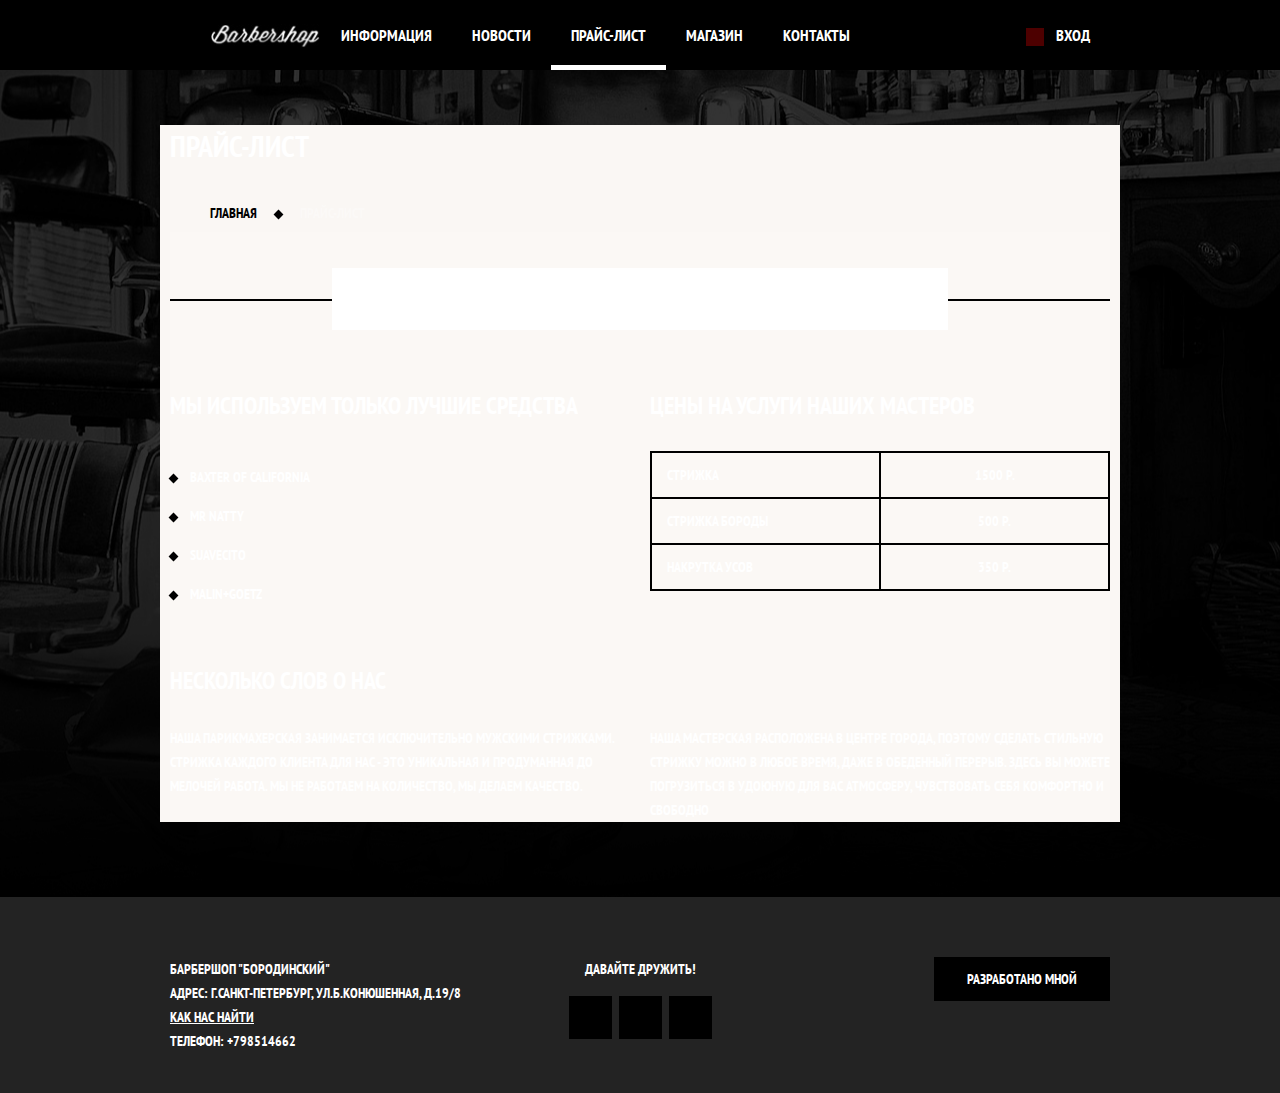
<file: price barber.html>
<!DOCTYPE html>
<html lang="ru">
  <head>
    <meta charset="utf-8">
    <title>Прайс-лист"</title>
    <link href="https://fonts.googleapis.com/css?family=PT+Sans+Narrow:400,700&amp;subset=cyrillic" rel="stylesheet">
    <link rel="stylesheet" href="css/normalize.css">
    <link rel="stylesheet" href="css/style.css">
  <head>
  <body class="inner-page">
    <header class="main-header">
      <div class="container clearfix">
        <nav class="main-navigation">
          <a class="logo-inner" href="index.html">
            <img class="logo-inner" src="img/logo.jpg" width="111" height="24" alt="Барбершоп "Бородинский"">
          </a>
          <ul>
            <li>
              <a href="#">Информация</a>
            </li>
            <li>
              <a href="#">Новости</a>
            </li>
            <li class="active">
              <span>Прайс-лист</span>
            </li>
            <li>
              <a href="shop 2 barber.html">Магазин</a>
            </li>
            <li>
              <a href="#">Контакты</a>
            </li>
        </nav>
        <div class="user-block">
          <a class="login" href="#">Вход</a>
        </div>
      </div>
    </header>
    <main class="inner-container">
      <div class="inner-page-title">
        <h1>Прайс-лист</h1>
        <ul class="breadcrumbs">
          <li>
            <a href="index.html">Главная</a>
          </li>
          <li class="current">Прайс-лист</li>
        </ul>
      </div>
      <div class="inner-content clearfix">
        <div class="big-heading">
          <h2>Истинно мужская классика</h2>
        </div>
        <div class="inner-columns clearfix">
          <div class="inner-column-left">
            <h2>Мы используем только лучшие средства</h2>
            <ul class="custom-list-1 inner-column-left clearfix">
              <li>Baxter of California</li>
              <li>Mr Natty</li>
              <li>Suavecito</li>
              <li>Malin+Goetz</li>
            </ul>
          </div>
          <div class="inner-column-right">
            <h2>Цены на услуги наших мастеров</h2>
            <table class="prices-table inner-column-right clearfix">
              <tr>
                <td>Стрижка</td>
                <td>1500 р.</td>
              </tr>
              <tr>
                <td>Стрижка бороды</td>
                <td>500 р.</td>
              </tr>
              <tr>
                <td>Накрутка усов</td>
                <td>350 р.</td>
              </tr>
            </table>
          </div>
        </div>
      <div class="inner-columns">
        <h2>Несколько слов о нас</h2>
        <div class="inner-column-left clearfix">
          <p>Наша парикмахерская занимается исключительно мужскими стрижками. Стрижка каждого клиента для нас - это уникальная и продуманная до мелочей работа. Мы не работаем на количество, мы делаем качество.</p>
        </div>
        <div class="inner-column-right clearfix">
          <p>Наша мастерская расположена в центре города, поэтому сделать стильную стрижку можно в любое время, даже в обеденный перерыв. Здесь вы можете погрузиться в удоюную для вас атмосферу, чувствовать себя комфортно и свободно</p>
        </div>
      </div>
    </main>
    <footer class="main-footer">
      <div class="container clearfix">
        <section class="footer-contacts">
          Барбершоп "Бородинский"<br>
          Адрес: г.Санкт-Петербург, ул.Б.Конюшенная, д.19/8<br>
          <a href="#">Как нас найти</a><br>
          Телефон: +798514662
        </section>
        <section class="footer-social">
          <p>Давайте дружить!</p>
          <a class="social-btn social-btn-vk" href="#">В Контакте</a>
          <a class="social-btn social-btn-fb" href="#">Фейсбук</a>
          <a class="social-btn social-btn-inst" href="#">Инстаграм</a>
        </section>
        <section class="footer-copyright">
          <a class="btn" href="#">Разработано Мной</a>
        </section>
      </div>
    </footer>
  </body>
</html>
</file>
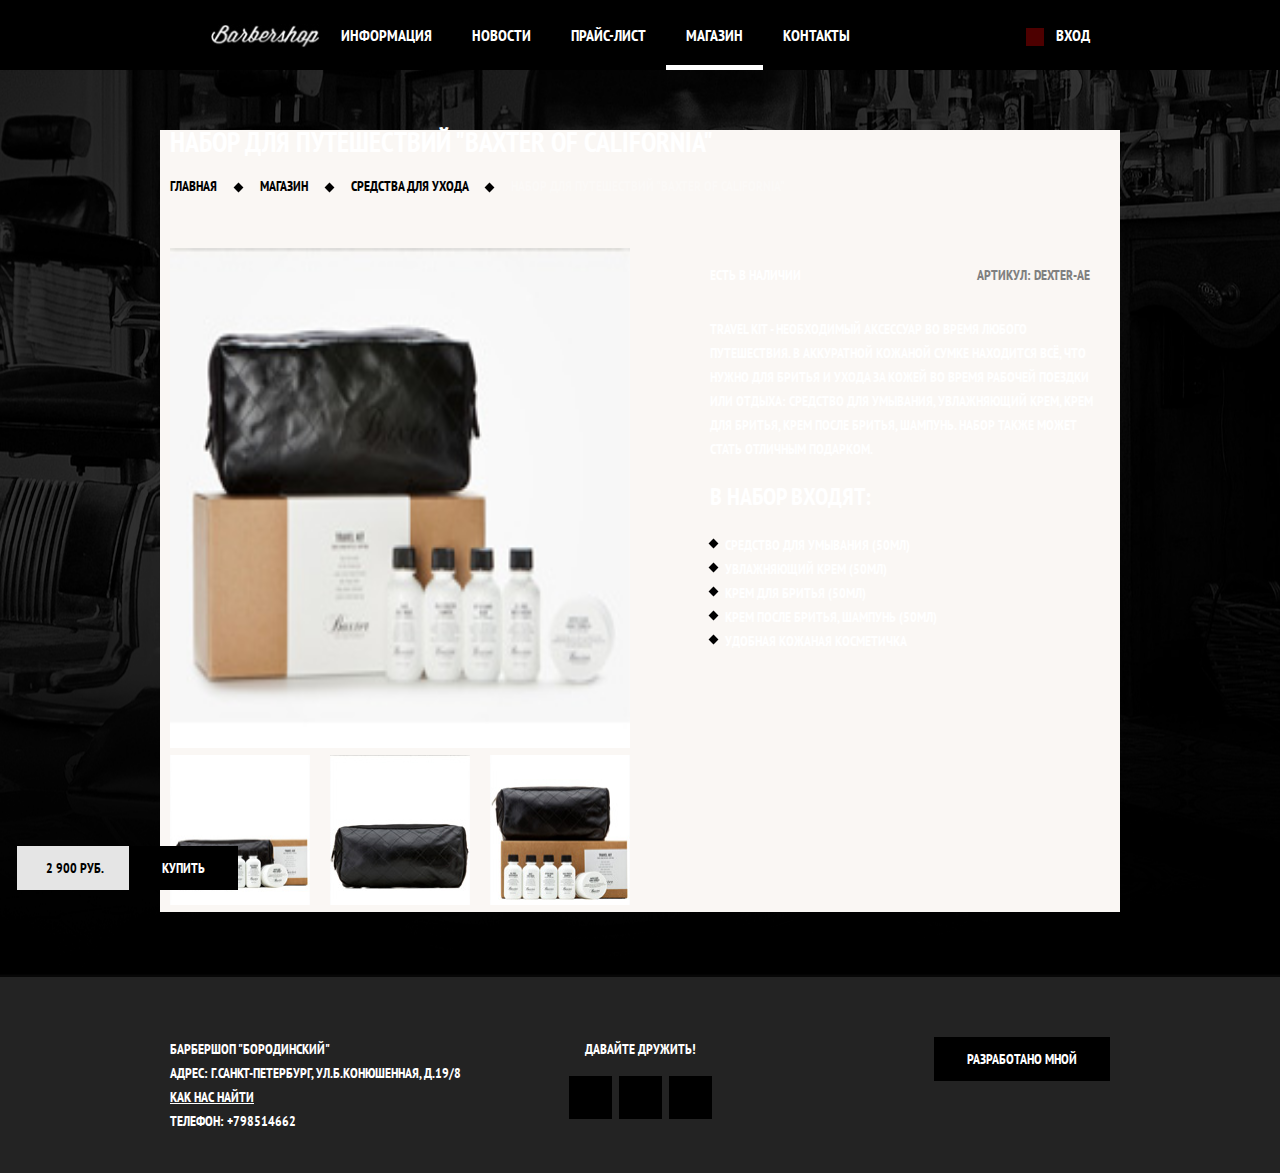
<file: shop 2 barber.html>
<!DOCTYPE html>
<html lang="ru">
  <head>
    <meta charset="utf-8">
    <title>Магазин</title>
    <link href="https://fonts.googleapis.com/css?family=PT+Sans+Narrow:400,700&amp;subset=cyrillic" rel="stylesheet">
    <link rel="stylesheet" href="css/normalize.css">
    <link rel="stylesheet" href="css/style.css">
  <head>
  <body>
    <header class="main-header">
      <div class="container clearfix">
        <nav class="main-navigation">
          <a class="logo-inner" href="index.html">
            <img class="logo-inner" src="img/logo.jpg" width="111" height="24" alt="Барбершоп "Бородинский"">
          </a>
          <ul>
            <li>
              <a href="#">Информация</a>
            </li>
            <li>
              <a href="#">Новости</a>
            </li>
            <li>
              <a href="price barber.html">Прайс-лист</a>
            </li>
            <li class="active">
              <span>Магазин</span>
            </li>
            <li>
              <a href="#">Контакты</a>
            </li>
        </nav>
        <div class="user-block">
          <a class="login" href="#">Вход</a>
        </div>
      </div>
    </header>
    <main class="inner-container clearfix">
      <h1 class="page-title">Набор для путешествий "Baxter of California"</h1>
      <div class="breadcrumbs">
        <ul>
          <li>
            <a href="index.html">Главная</a>
          </li>
          <li>
            <a href="#">Магазин</a>
          </li>
          <li>
            <a href="shop barber.html">Средства для ухода</a>
          </li>
          <li class="current">Набор для путешествий "Baxter of California"</li>
        </ul>
      </div>
      <div class="gallery-production clearfix">
        <div class="gallery-production-main clearfix">
          <img src="img/item1.jpg" width="460" height="500" alt="Увеличенное фото товара">
        </div>
        <div class="gallery-production-small clearfix">
          <div class="gallery-production-small-photo">
            <img src="img/item2.jpg" width="140" height="150" alt="Уменьшенное фото товара">
          </div>
          <div class="gallery-production-small-photo">
            <img src="img/item3.jpg" width="140" height="150" alt="Уменьшенное фото товара">
          </div>
          <div class="gallery-production-small-photo">
            <img src="img/item4.jpg" width="140" height="150" alt="Уменьшенное фото товара">
          </div>
        </div>
      </div>
      <div class="description clearfix">
        <div class="description-title clearfix">
          <span class="availability">Есть в наличии</span>
          <span class="article">Артикул: Dexter-AE</span>
        </div>
        <p class="description-product">Travel Kit - необходимый аксессуар во время любого путешествия. В аккуратной кожаной сумке находится всё, что нужно для бритья и ухода за кожей во время рабочей поездки или отдыха: средство для умывания, увлажняющий крем, крем для бритья, крем после бритья, шампунь. Набор также может стать отличным подарком.</p>
        <div class="zero-font">
          <span class="price">2 900 руб.</span>
          <a class="btn" href="#">Купить</a>
        </div>
        <div class="content-product">
          <h2>В набор входят:</h2>
          <ul>
            <li>Средство для умывания (50мл)</li>
            <li>Увлажняющий крем (50мл)</li>
            <li>Крем для бритья (50мл)</li>
            <li>Крем после бритья, шампунь (50мл)</li>
            <li>Удобная кожаная косметичка</li>
          </ul>
        </div>
      </div>
    </main>
    <footer class="main-footer">
      <div class="container clearfix">
        <section class="footer-contacts">
          Барбершоп "Бородинский"<br>
          Адрес: г.Санкт-Петербург, ул.Б.Конюшенная, д.19/8<br>
          <a href="#">Как нас найти</a><br>
          Телефон: +798514662
        </section>
        <section class="footer-social">
          <p>Давайте дружить!</p>
          <a class="social-btn social-btn-vk" href="#">В Контакте</a>
          <a class="social-btn social-btn-fb" href="#">Фейсбук</a>
          <a class="social-btn social-btn-inst" href="#">Инстаграм</a>
        </section>
        <section class="footer-copyright">
          <a class="btn" href="#">Разработано Мной</a>
        </section>
      </div>
    </footer>
  </body>
</html>
</file>
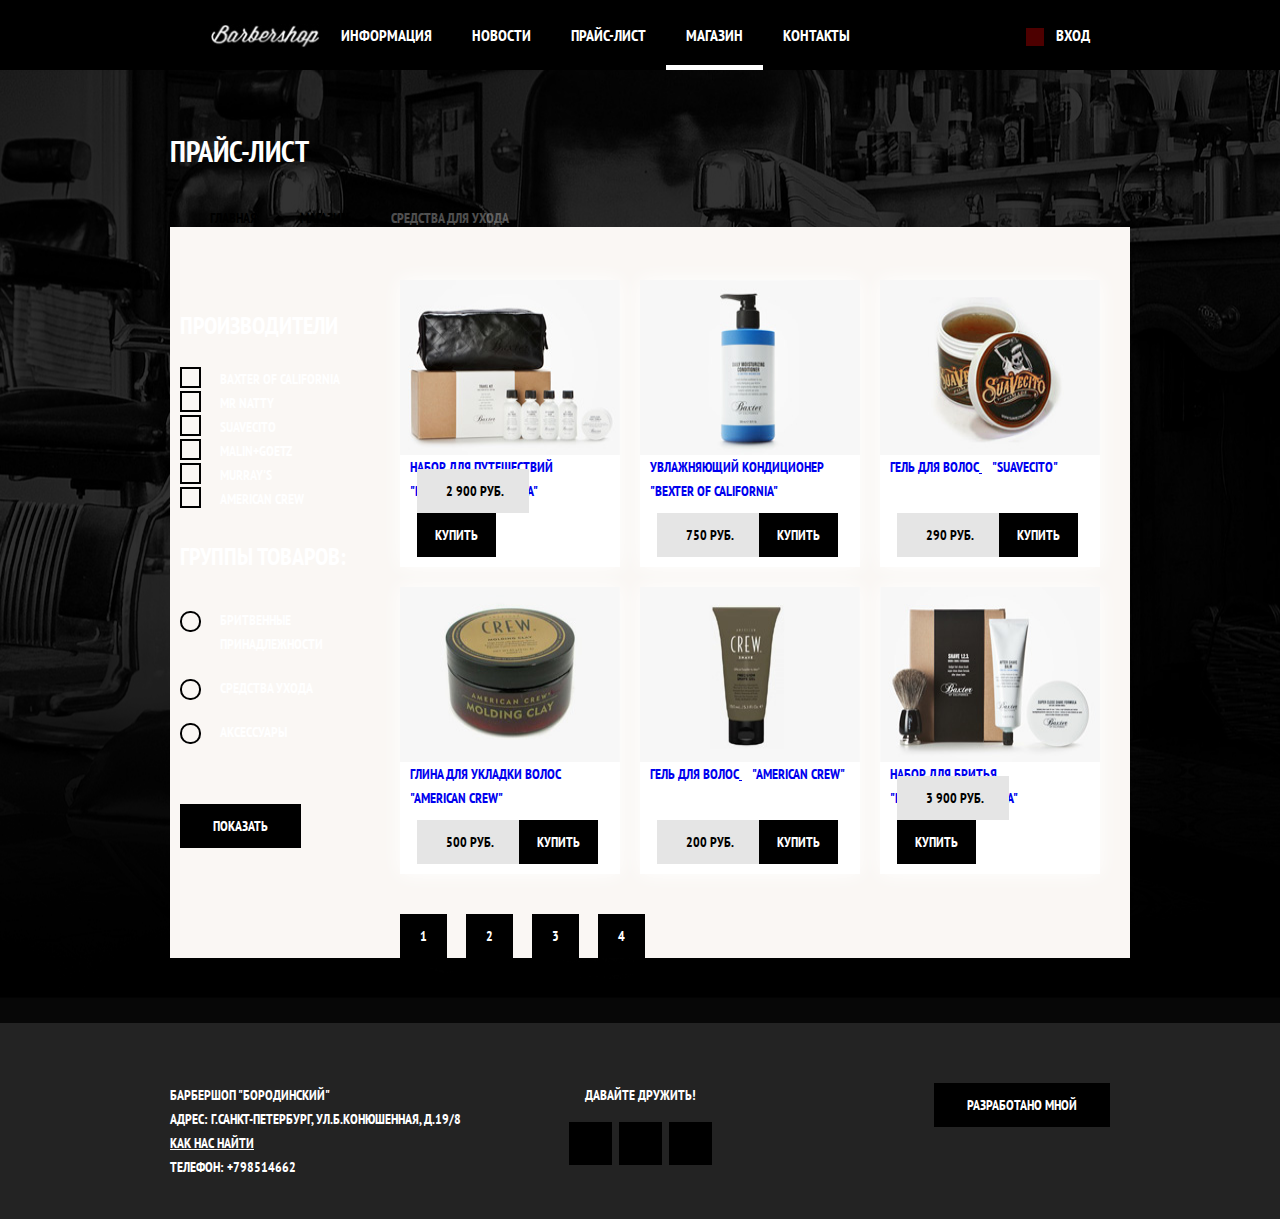
<file: shop barber.html>
<!DOCTYPE html>
<html lang="ru">
  <head>
    <meta charset="utf-8">
    <title>Магазин</title>
    <link href="https://fonts.googleapis.com/css?family=PT+Sans+Narrow:400,700&amp;subset=cyrillic" rel="stylesheet">
    <link rel="stylesheet" href="css/normalize.css">
    <link rel="stylesheet" href="css/style.css">
  <head>
  <body>
    <header class="main-header">
      <div class="container clearfix">
        <nav class="main-navigation">
          <a class="logo-inner" href="index.html">
            <img class="logo-inner" src="img/logo.jpg" width="111" height="24" alt="Барбершоп "Бородинский"">
          </a>
          <ul>
            <li>
              <a href="#">Информация</a>
            </li>
            <li>
              <a href="#">Новости</a>
            </li>
            <li>
              <a href="price barber.html">Прайс-лист</a>
            </li>
            <li class="active">
              <span>Магазин</span>
            </li>
            <li>
              <a href="#">Контакты</a>
            </li>
        </nav>
        <div class="user-block">
          <a class="login" href="#">Вход</a>
        </div>
      </div>
    </header>
    <main class="container clearfix">
      <div class="inner-page-title">
        <h1>Прайс-лист</h1>
        <ul class="breadcrumbs">
          <li>
            <a href="index.html">Главная</a>
          </li>
          <li>
            <a href="#">Магазин</a>
          </li>
          <li class="current">Средства для ухода</li>
        </ul>
      </div>
      <div class="inner-container clearfix">
        <div class="shop-content-left">
          <fieldset class="manufacturer">
            <legend class="manufacturer-title">Производители</legend>
              <ul>
                <li>
                  <label class="manufacturer-checkbox">
                    <input type="checkbox" name="Baxter-of-California">
                    <span class="manufacturer-checkbox-custom"></span>Baxter of California
                  </label>
                </li>
                <li>
                  <label class="manufacturer-checkbox">
                    <input type="checkbox" name="Mr-Natty">
                    <span class="manufacturer-checkbox-custom"></span>Mr Natty
                  </label>
                </li>
                <li>
                  <label class="manufacturer-checkbox">
                    <input type="checkbox" name="Suavecito">
                    <span class="manufacturer-checkbox-custom"></span>Suavecito
                  </label>
                </li>
                <li>
                  <label class="manufacturer-checkbox">
                    <input type="checkbox" name="Malin+Goetz">
                    <span class="manufacturer-checkbox-custom"></span>Malin+Goetz
                  </label>
                </li>
                <li>
                  <label class="manufacturer-checkbox">
                    <input type="checkbox" name="Murray's">
                    <span class="manufacturer-checkbox-custom"></span>Murray's
                  </label>
                </li>
                <li>
                  <label class="manufacturer-checkbox">
                    <input type="checkbox" name="American-Crew">
                    <span class="manufacturer-checkbox-custom"></span>American Crew
                  </label>
                </li>
              </ul>
            </fieldset>
          <fieldset class="group-product">
            <legend class="group-product-title">Группы товаров:</legend>
              <ul>
                <li>
                  <label class="group-product-radio">
                    <input type="radio" name="group-product-radio" value="shave">
                    <span class="group-product-radio-custom"></span>Бритвенные<br> принадлежности
                  </label>
                </li>
                <li>
                  <label class="group-product-radio">
                    <input type="radio" name="group-product-radio" value="care">
                    <span class="group-product-radio-custom"></span>Средства ухода
                  </label>
                </li>
                <li>
                  <label class="group-product-radio">
                    <input type="radio" name="group-product-radio" value="accessory">
                    <span class="group-product-radio-custom"></span>Аксессуары
                  </label>
                </li>
            </ul>
          </fieldset>
          <div>
            <a class="btn" href="#">Показать</a>
          </div>
        </div>
        <div class="shop-content-right">
          <div class="shop-content-box">
            <article class="shop-content-box-product">
              <div class="shop-content-box-product-image">
                <img src="img/shop-content-box1.jpg" width="220" height="175" alt="Фото товара">
              </div>
              <div class="shop-content-box-product-description">
                <a class="shop-content-box-product-description" href="shop 2 barber.html">
                  <span>Набор для путешествий</span>
                  <span>"Bexter of California"</span>
                </a>
              </div>
              <div class="zero-font">
                <span class="price">2 900 руб.</span>
                <a class="price-btn btn" href="#">Купить</a>
              </div>
            </article>
            <article class="shop-content-box-product">
            <div class="shop-content-box-product-image">
              <img src="img/shop-content-box2.jpg" width="220" height="175" alt="Фото товара">
            </div>
            <div class="shop-content-box-product-description">
              <a class="shop-content-box-product-description" href="#">
                <span>Увлажняющий кондиционер</span>
                <span>"Bexter of California"</span>
              </a>
            </div>
            <div class="zero-font">
              <span class="price">750 руб.</span>
              <a class="price-btn btn" href="#">Купить</a>
            </div>
          </article>
            <article class="shop-content-box-product">
              <div class="shop-content-box-product-image">
                <img src="img/shop-content-box3.jpg" width="220" height="175" alt="Фото товара">
              </div>
              <div class="shop-content-box-product-description">
                <a class="shop-content-box-product-description" href="#">
                  <span>Гель для волос</span>
                  <span>"Suavecito"</span>
                </a>
              </div>
              <div class="zero-font">
                <span class="price">290 руб.</span>
                <a class="price-btn price-btn btn" href="#">Купить</a>
              </div>
            </article>
            <article class="shop-content-box-product">
              <div class="shop-content-box-product-image">
                <img src="img/shop-content-box4.jpg" width="220" height="175" alt="Фото товара">
              </div>
              <div class="shop-content-box-product-description">
                <a class="shop-content-box-product-description" href="#">
                  <span>Глина для укладки волос</span>
                  <span>"American Crew"</span>
                </a>
              </div>
              <div class="zero-font">
                <span class="price">500 руб.</span>
                <a class="price-btn btn" href="#">Купить</a>
              </div>
            </article>
            <article class="shop-content-box-product">
              <div class="shop-content-box-product-image">
                <img src="img/shop-content-box5.jpg" width="220" height="175" alt="Фото товара">
              </div>
              <div class="shop-content-box-product-description">
                <a class="shop-content-box-product-description" href="#">
                  <span>Гель для волос</span>
                  <span>"American Crew"</span>
                </a>
              </div>
              <div class="zero-font">
                <span class="price">200 руб.</span>
                <a class="price-btn btn" href="#">Купить</a>
              </div>
            </article>
            <article class="shop-content-box-product">
              <div class="shop-content-box-product-image">
                <img src="img/shop-content-box6.jpg" width="220" height="175" alt="Фото товара">
              </div>
              <div class="shop-content-box-product-description">
                <a class="shop-content-box-product-description" href="#">
                  <span>Набор для бритья</span>
                  <span>"Bexter of California"</span>
                </a>
              </div>
              <div class="zero-font">
                <span class="price">3 900 руб.</span>
                <a class="price-btn btn" href="#">Купить</a>
              </div>
            </article>
          </div>
          <div class="page-shop-content">
            <div class="page-shop-content-number btn">1
            </div>
            <div class="page-shop-content-number btn">2
            </div>
            <div class="page-shop-content-number btn">3
            </div>
            <div class="page-shop-content-number btn">4
            </div>
          </div>
        </div>
    </div>
    </main>
    <footer class="main-footer">
      <div class="container clearfix">
        <section class="footer-contacts">
          Барбершоп "Бородинский"<br>
          Адрес: г.Санкт-Петербург, ул.Б.Конюшенная, д.19/8<br>
          <a href="#">Как нас найти</a><br>
          Телефон: +798514662
        </section>
        <section class="footer-social">
          <p>Давайте дружить!</p>
          <a class="social-btn social-btn-vk" href="#">В Контакте</a>
          <a class="social-btn social-btn-fb" href="#">Фейсбук</a>
          <a class="social-btn social-btn-inst" href="#">Инстаграм</a>
        </section>
        <section class="footer-copyright">
          <a class="btn" href="#">Разработано Мной</a>
        </section>
      </div>
    </footer>
  </body>
</html>
</file>
<file: css/style.css>
/* подсветка при построении сетки
.borders {
  outline: 3px solid red;
  outline-offset: -2px;
} */



body {
  min-width: 960px;

  font-weight: 700;
  font-size: 14px;
  line-height: 24px;
  font-family: "PT Sans Narrow", "Arial", sans-serif;
  color: white;
  text-transform: uppercase;

  background-image: url(../img/backgroundpicture.png);
  background-repeat: no-repeat;
  background-position: center;
}

.clearfix::after {
  content: "";

  display: table;
  clear: both;
}

.container {
  width: 940px;
  margin: 0 auto;
  padding: 0 10px;
}

.main-header {
  margin-bottom: 60px;
  color: white;
  background: black;
}

.main-navigation {
  float: left;
  width: 780px;
  min-height: 70px;
}

.main-navigation ul {
  margin: 0;
  padding: 0;

  list-style: none;
  font-size: 0;
}

.main-navigation li {
  display: inline-block;

  font-size: 16px;
  line-height: 20px;
  vertical-align: top;
}

.main-navigation a {

  display: block;
  padding: 25px 20px;

  color: white;
  text-decoration: none;
}

.main-navigation a:hover {
  background: #242424;
}



.main-navigation .logo-inner {
  float: left;
  width: 111px;
  height: 20px;
  padding-top: 12px;
  padding-left: 20px;
  padding-right: 20px;
}

.main-navigation .logo-inner img {
  width: 111px;
  height: 24px;
}

.main-navigation .logo-inner:hover {
  background: none;
}

.main-navigation .active {
  position: relative;

  background-color: none;
}

.main-navigation .active::after {
  content: "";
  position: absolute;

  bottom: 0;
  width: 100%;
  height: 5px;

  background-color: #ffffff;
}

.main-navigation .active span {
  display: block;
  padding: 25px 20px;
}

.user-block {
  float: right;
  max-width: 140px;
}

.login {
  position: relative;

  display: inline-block;
  padding: 25px 20px;
  padding-left: 50px;

  font-size: 16px;
  line-height: 20px;
  vertical-align: top;
  color: white;
  text-decoration: none;
}

.login:hover {
  background: #242424;
}

.login::before {
  content: "";
  position: absolute;
  top: 28px;
  left: 20px;

  width: 18px;
  height: 18px;

  background: #ff0000;
  opacity: 0.3;
}
.login:hover::before {
  opacity: 1;
}

.user-block a {
  color: white;
  text-decoration: none;
}

.index-logo {
  width: 368px;
  height: 204px;
  margin: 0 auto;
  margin-bottom: 25px;
}

.index-logo img {
  width: 368px;
  height: 204px;
}

.features {
  margin-bottom: 80px;
}

.features-item {
  float: left;
  width: 300px;
  margin-right: 20px;

  text-align: center;
}

.features-item:last-child {
  margin-right: 0;
}

.features-name {
  position: relative;

  display: block;
  margin-bottom: 30px;
  padding-bottom: 35px;

  font-size: 30px;
  line-height: 42px;
}

.features-item p {
  margin: 10px;
  margin-bottom: 0;
}

.features-name::after {
  content: "";
  position: absolute;
  bottom: 0;
  left: 50%;
  margin-left: -10px;

  display: block;
  width: 20px;
  height: 20px;

  background-color: black;
  transform: rotate(45deg);
}

.index-content {
  margin-bottom: 35px;
  padding: 50px 80px;

  color: black;

  background: #f8f5f2;
}

.index-content-left {
  float: left;
  width: 380px;
}

.index-content-right {
  float: right;
  width: 300px;
}

.index-content-title {
  margin: 0;
  margin-bottom: 25px;

  font-size: 30px;
  line-height: 42px;
}

.index-content p {
  margin: 0;
  margin-bottom: 25px;
}

.news-preview {
  margin: 0;
  padding: 0;
  padding-right: 35px;

  list-style: none;
}

.news-preview li {
  margin-bottom: 25px;
}

.news-preview p {
  margin-bottom: 0;
}

.news-preview time {
  text-transform: none;
  font-weight: 400;
}

.btn {
  display: inline-block;
  margin-right: 16px;
  padding: 10px 33px;

  font-weight: 700;
  font-size: 14px;
  line-height: 24px;
  font-family: "PT Sans Narrow", "Arial", sans-serif;
  vertical-align: top;
  text-align: center;
  text-transform: uppercase;
  color: white;
  text-decoration: none;

  background-color: black;
  border: none;
  outline: none;
  cursor: pointer;
}

.btn:hover,
.btn:active {
  background-color: #663d15;
}

.btn.disabled,
.btn:disabled {
  cursor: default;
  opacity: 0.5;
}

.btn.disabled:hover,
.btn:disabled:hover {
  background-color: #000000;
}

.gallery {
  position: relative;

  height: 260px;
}

.gallery-contant {
  height: 164px;
  margin: 0;

  background-color: black;
  border: 7px solid #ffffff;
}

.gallery-contant img {
  width: 286px;
  height: 164px;
}

.gallery .btn {
  position: absolute;
  bottom: 0;

  width: 140px;
  margin: 0;
}

.gallery-prev {
  left: 0;
}

.gallery-next {
  right: 0;
}

.appointment-form input {
  float: left;
  width: 106px;
  padding: 7px 15px;
  margin-right: 20px;
  margin-bottom: 20px;

  font-size: 14px;
  line-height: 24px;
  font-family: "PT Sans Narrow", "Arial", sans-serif;
  color: black;
  text-transform: uppercase;

  background-color: #f9f6f3;
  border: 2px solid black;
  outline: none;
}

.appointment-form input:nth-child(2n) {
  margin-right: 0;
}

.appointment-form .w {
  clear: both;
  width: 100%;
}

.appointment-form input:focus {
  border: 2px solid black;
}

.main-footer {
  margin-top: 65px;
  padding-top: 60px;
  padding-bottom: 40px;

  color: white;
  background: #232323 url(../img/footerpicture.png);
}

.footer-contacts {
  float: left;
  width: 320px;
  margin-right: 60px;
}

.footer-contacts a {
  color: white;
}

.footer-contacts a:hover {
  text-decoration: none;
}

.footer-social {
  float: left;
  width: 180px;

  text-align: center;
}

.footer-social p {
  margin: 0;
  margin-bottom: 15px;
}

.social-btn {
  display: inline-block;
  width: 43px;
  height: 43px;
  margin: 0 2px;

  font-size: 0;
  vertical-align: top;
  text-decoration: none;

  background: white;
}

.footer-copyright {
  float: right;
  max-width: 180px;
}

.social-btn-vk {
  background: black;
}

.social-btn-fb {
  background: black;
}

.social-btn-inst {
  background: black;
}

.social-btn-vk:hover {
  background: white;
}

.social-btn-fb:hover {
  background: white;
}

.social-btn-inst:hover {
  background: white;
}
.footer-copyright p {
  margin: 0;
  margin-bottom: 15px;
  text-align: center;
}

.footer-copyright .btn {
  margin-right: 0;
  background: black;
  color: white;
}
.footer-copyright .btn:hover {
  background-color: #663d15;
}

/* shop 2 */

.inner-container {
  width: 940px;
  margin: 0 auto;
  padding: 0 10px;
  background-color: #faf7f4;
}

.page-title {
  margin-bottom: 20px;
}

.breadcrumbs {
  float: left;
  width: 960px;
  margin-bottom: 50px;
}

.breadcrumbs ul {
  margin: 0;
  padding: 0;

  list-style: none;
}

.breadcrumbs li {
  position: relative;
  display: inline;
  padding-right: 40px;
}

.breadcrumbs li::after {
  content: "";
  position: absolute;
  top: 7px;
  right: 18px;
  display: block;
  width: 7px;
  height: 7px;
  background-color: black;
  transform: rotate(45deg);
}

.breadcrumbs .current::after {
  display: none;
}

.breadcrumbs li:first-child {
  padding-left: 0;
}

.breadcrumbs li:last-child {
  opacity: 0.3;
}

.breadcrumbs a {
  text-decoration: none;
  color: black;
}

.breadcrumbs a:hover {
  text-decoration: underline;
}

.gallery-production {
  float: left;
  width: 460px;
}

.gallery-production-main {
  width: 460px;
  padding: 0;
  margin: 0;
}

.gallery-production-small {
  width: 460px;
  padding: 0;
  margin: 0;
}

.gallery-production-small-photo {
  float: left;
  width: 140px;
  padding: 0 10px;
}
.gallery-production-small-photo:first-child {
  padding-left: 0;
}
.gallery-production-small-photo:last-child {
  padding-right: 0;
}

.description {
  float: right;
  width: 390px;
  padding: 0 10px;
}

.description-title {
  margin-top: 15px;
  margin-bottom: 30px;
}

.availability {
  float: left;
}

.article {
  float: right;
  padding-right: 10px;
  color: gray;
}

.description-product p {
  margin-top: 30px;
  margin-bottom: 40px;
}

.zero-font {
  font-size: 0;
  margin-top: 40px;
  margin-bottom: 60px;
}

.price {
  display: inline-block;
  padding: 10px 25px 10px 29px;

  font-weight: 700;
  font-size: 14px;
  line-height: 24px;
  font-family: "PT Sans Narrow", "Arial", sans-serif;
  vertical-align: top;
  text-align: center;
  text-transform: uppercase;
  color: black;
  text-decoration: none;
  background-color: #e5e5e5;

}

.content-product h2 {
  font-size: 24px;
  line-height: 32px;
}

.content-product ul {

  list-style: none;
  margin: 0;
  padding: 0;
}

.content-product li {
  position: relative;
  padding-left: 15px;
}

.content-product li::before {
  content: "";
  position: absolute;
  top: 7px;
  left: 0;
  display: block;
  width: 7px;
  height: 7px;
  background-color: black;
  transform: rotate(45deg);
}


/* price */

.inner-page .main-header {
  margin-bottom: 55px;
}

.inner-page-title {
  margin-bottom: 55px;
}

.inner-page-title h1 {
  margin: 0;
  margin-bottom: 20px;
  padding: 0;

  font-size: 30px;
  line-height: 42px;
}

.inner-content {
  margin-bottom: 75px;
  background-color: #fbf8f5;
}

.inner-content h2 {
  margin-top: 60px;
  margin-bottom: 30px;

  font-size: 24px;
  line-height: 30px;
}

.inner-content p {
  margin: 24px 0;
}

.inner-content table {
  border-collapse: collapse;
}

.inner-content td {
  padding: 10px 15px;
  border: 2px solid black;
}

.big-heading {
  margin-top: 65px;
  margin-bottom: 65px;
  text-align: center;
}

.big-heading h2 {
  position: relative;
  z-index: 2;
  display: inline;
  margin: 0;
  padding: 0 25px;

  font-size: 48px;
  line-height: 48px;
  background-color: white;
}

.big-heading::after {
  content: "";
  position: relative;
  top: -25px;
  z-index: 1;

  display: block;
  border-bottom: 2px solid black;
}

.custom-list-1 {
  margin: 14px 0;
  padding: 0;
  list-style: none;
}

.custom-list-1 li {
  position: relative;

  margin-bottom: 15px;
  margin-left: 20px;
}

.custom-list-1 li::before {
  content: "";
  position: absolute;
  top: 10px;
  left: -20px;
  display: block;
  width: 7px;
  height: 7px;
  background-color: black;
  transform: rotate(45deg);
}

.prices-table {
  width: 100%;
}

.prices-table td {
  width: 50%;
}

.prices-table td:last-child {
  text-align: center;
}

.inner-colunns {
  margin: 60px 0;
}

.inner-column-left,
.inner-column-right {
  width: 460px;
}

.inner-column-left {
  float: left;
}

.inner-column-right {
  float: right;
}

.inner-column-right *:first-child,
.inner-column-left *:first-child {
  margin-top: 0;
}

.inner-column-right *:last-child,
.inner-column-left *:last-child {
  margin-bottom: 0;
}

/* shop */

.shop-content-left {
  float: left;
  width: 220px;
}

.manufacturer {
  list-style: none;
  margin: 0;
  padding: 0;
  border: none;
}

.manufacturer-title {
  font-size: 24px;
  line-height: 32px;
  padding-top: 30px;
  padding-bottom: 25px;
}

.manufacturer ul {
  list-style: none;
  margin: 0;
  padding: 0;
}

.manufacturer-checkbox input {
  display: none;
}

.manufacturer-checkbox {
  position: relative;
  padding-left: 40px;
  cursor: pointer;
}

.manufacturer-checkbox input[type="checkbox"] + .manufacturer-checkbox-custom {
  display: block;
  position: absolute;
  top: -3px;
  left: 0;

  width: 17px;
  height: 17px;
  border: 2px solid black;
}

.manufacturer-checkbox input[type="checkbox"]:checked + .manufacturer-checkbox-custom::before,
.manufacturer-checkbox input[type="checkbox"]:checked + .manufacturer-checkbox-custom::after {
  content: "";
  position: absolute;
  top: 8px;
  left: 1px;
  width: 15px;
  height: 2px;
  background-color: black;
}

.manufacturer-checkbox-custom::before {
  transform: rotate(45deg);
}

.manufacturer-checkbox-custom::after {
  transform: rotate(-45deg);
}

.group-product {
  list-style: none;
  padding: 0;
  margin: 0;
  border: none;
  margin-bottom: 50px;
}

.group-product-title {
  font-size: 24px;
  line-height: 32px;
  padding-top: 30px;
  padding-bottom: 25px;
}

.group-product ul {
  list-style: none;
  padding: 0;
  margin: 0;
}

.group-product li {
  padding-top: 10px;
  padding-bottom: 10px;
}

.group-product-radio {
  display: block;
}

.group-product-radio {
  position: relative;
  padding-left: 40px;
  cursor: pointer;
}

.group-product-radio input {
  display: none;
}

.group-product-radio input[type="radio"] + .group-product-radio-custom {
  display: block;
  position: absolute;
  top: 3px;
  left: 0;

  width: 17px;
  height: 17px;
  border: 2px solid black;
  border-radius: 10px;
}

.group-product-radio input[type="radio"]:checked + .group-product-radio-custom::before {
  content: "";
  position: absolute;
  top: 4px;
  left: 4px;
  width: 9px;
  height: 9px;
  background-color: black;
  border-radius: 5px;
}

.shop-content-right {
  float: right;
  width: 720px;
}

.shop-content-box-product {
  float: left;
  position: relative;
  width: 220px;
  height: 287px;
  margin-right: 20px;
  margin-bottom: 20px;
  background-color: white;
  box-shadow: 0 0 20px;
}

.shop-content-box-product:last-child {
  margin-right: 0;
  margin-bottom: 40px;
}

.shop-content-box-product-image {
  width: 220px;
  height: 175px;
}

.shop-content-box-product-description span {
  display: inline-block;
  vertical-align: top;
  padding-left: 10px;
}

.price-btn {
  padding: 10px 18px;
}

.zero-font {
  position: absolute;
  bottom: -50px;
  left: 17px;
}

.page-shop-content-number {
  padding: 10px 20px;
}

.page-shop-content-number:active {
  color: black;
  background-color: white;
}
</file>
